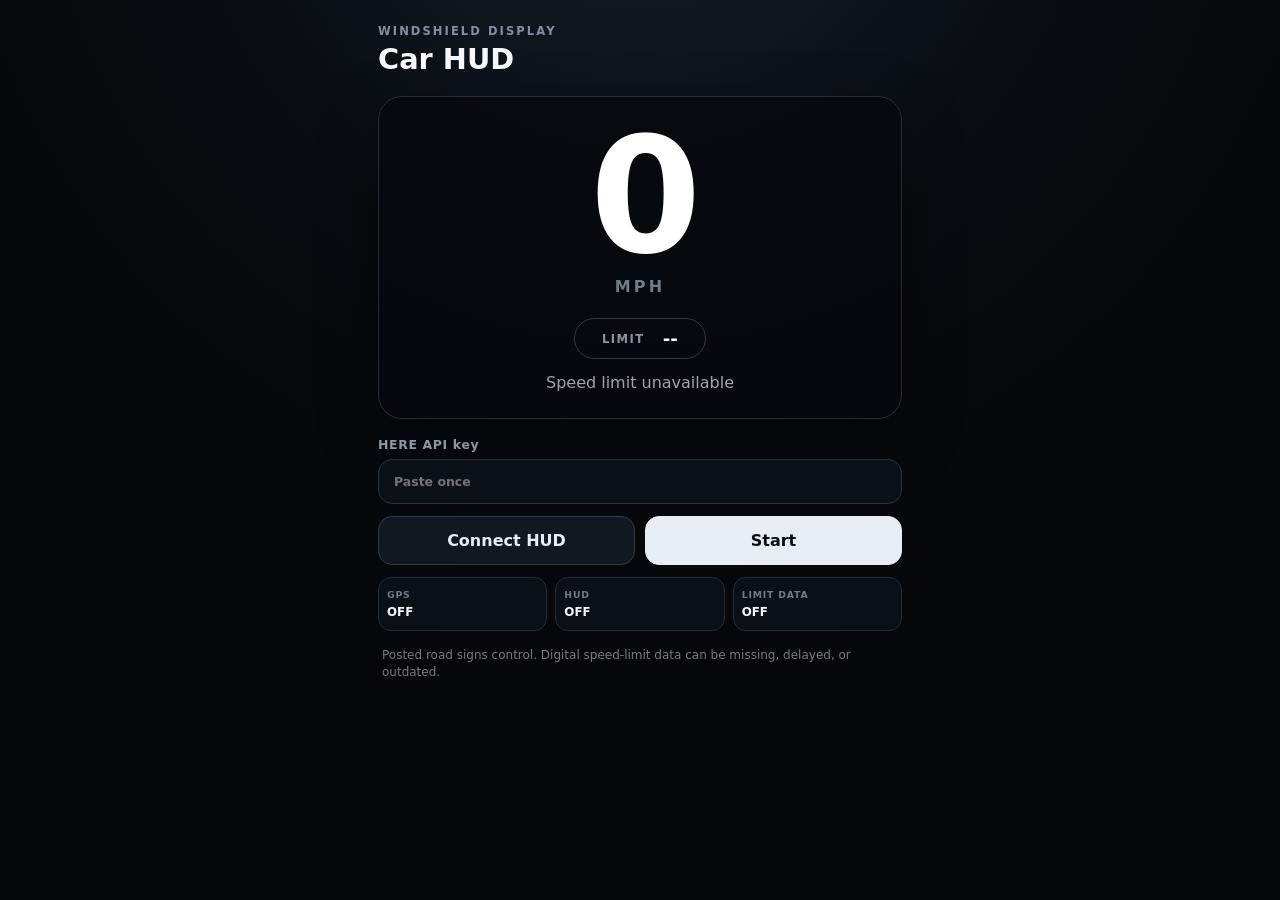
<file: index.html>
<!doctype html>
<html lang="en">
<head>
  <meta charset="utf-8">
  <meta name="viewport" content="width=device-width,initial-scale=1,viewport-fit=cover">
  <meta name="theme-color" content="#05070a">
  <meta name="apple-mobile-web-app-capable" content="yes">
  <meta name="apple-mobile-web-app-status-bar-style" content="black-translucent">
  <meta name="apple-mobile-web-app-title" content="Car HUD">
  <title>Car HUD</title>
  <link rel="manifest" href="manifest.json">
  <link rel="stylesheet" href="styles.css">
  <script defer src="app.js"></script>
</head>
<body>
  <main class="shell">
    <header>
      <div class="eyebrow">WINDSHIELD DISPLAY</div>
      <h1>Car HUD</h1>
    </header>

    <section class="readout">
      <div id="speed" class="speed">--</div>
      <div class="mph">MPH</div>
      <div class="limit-row">
        <span>LIMIT</span>
        <strong id="limit">--</strong>
      </div>
      <div id="road" class="road">Waiting to start</div>
    </section>

    <section class="controls">
      <label class="field">
        <span>HERE API key</span>
        <input id="apiKey" type="password" autocomplete="off" placeholder="Paste once">
      </label>

      <div class="buttons">
        <button id="connectBtn">Connect HUD</button>
        <button id="startBtn" class="primary">Start</button>
      </div>

      <div class="status-grid">
        <div><span>GPS</span><strong id="gpsStatus">OFF</strong></div>
        <div><span>HUD</span><strong id="bleStatus">OFF</strong></div>
        <div><span>LIMIT DATA</span><strong id="limitStatus">OFF</strong></div>
      </div>
    </section>

    <p class="note">Posted road signs control. Digital speed-limit data can be missing, delayed, or outdated.</p>
  </main>
</body>
</html>
</file>
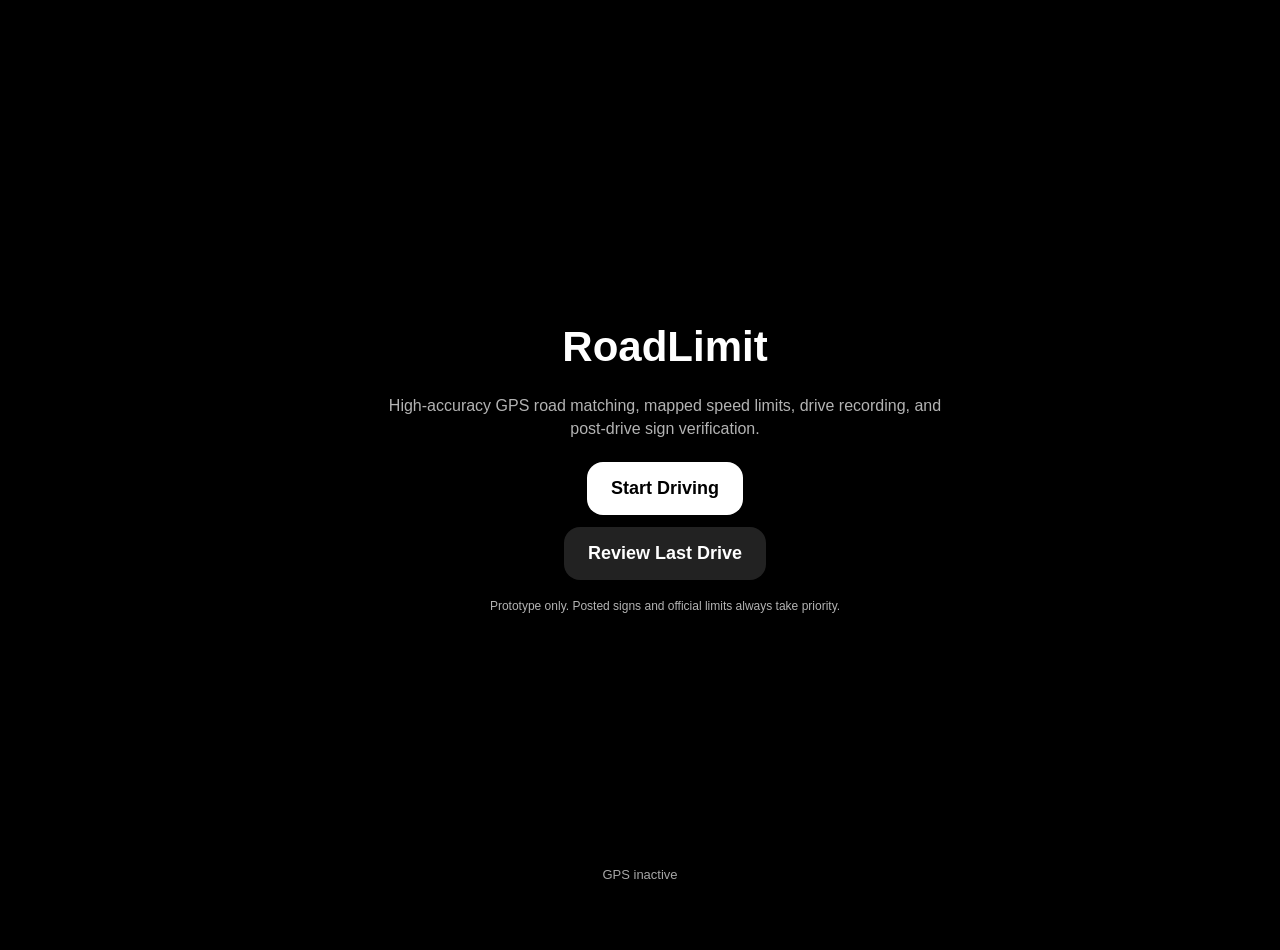
<file: Index.html>
<!doctype html><html><head>
<meta charset="utf-8"><meta name="viewport" content="width=device-width,initial-scale=1,viewport-fit=cover">
<meta name="theme-color" content="#000"><link rel="manifest" href="manifest.json">
<title>RoadLimit</title>
<style>
html,body{margin:0;width:100%;height:100%;background:#000;color:#fff;font-family:-apple-system,BlinkMacSystemFont,Arial,sans-serif}
body{overflow:hidden}.screen{width:100%;height:100%;display:flex;align-items:center;justify-content:center}
#home{flex-direction:column;text-align:center;padding:25px}h1{font-size:42px;margin:0 0 8px}
p{opacity:.7;line-height:1.4;max-width:560px}button{border:0;border-radius:16px;padding:16px 24px;margin:6px;font-size:18px;font-weight:700;background:#fff;color:#000}
.secondary{background:#222;color:#fff}.danger{background:#b3261e;color:#fff}
#drive{display:none;flex-direction:column;position:relative}#limit{font-size:36vw;font-weight:850;line-height:.8;letter-spacing:-.07em}
#unit{font-size:9vw;font-weight:750;margin-top:20px}#road{font-size:5vw;margin-top:35px;max-width:90%;white-space:nowrap;overflow:hidden;text-overflow:ellipsis}
#confidence{font-size:13px;opacity:.65;margin-top:8px}#status{position:fixed;bottom:18px;left:10px;right:10px;text-align:center;font-size:13px;opacity:.65}
#stop{position:fixed;top:calc(env(safe-area-inset-top) + 12px);right:12px;padding:10px 15px;font-size:14px}
#review{display:none;position:fixed;inset:0;background:#080808;z-index:5;padding:calc(env(safe-area-inset-top) + 20px) 18px 24px;overflow:auto}
.card{background:#171717;border:1px solid #333;border-radius:18px;padding:16px;margin:10px 0}.big{font-size:30px;font-weight:800}.badge{font-size:12px;opacity:.65}.row{display:flex;gap:6px;flex-wrap:wrap}
</style></head><body>
<section id="home" class="screen"><h1>RoadLimit</h1>
<p>High-accuracy GPS road matching, mapped speed limits, drive recording, and post-drive sign verification.</p>
<button id="start">Start Driving</button><button class="secondary" id="reviewOld">Review Last Drive</button>
<p style="font-size:12px">Prototype only. Posted signs and official limits always take priority.</p></section>
<section id="drive" class="screen"><button id="stop" class="danger">Finish</button>
<div id="limit">—</div><div id="unit">MPH</div><div id="road">Finding road…</div><div id="confidence">Waiting for GPS…</div></section>
<section id="review"><h2>Drive review</h2><div id="summary"></div><div id="candidates"></div>
<div class="row"><button id="close" class="secondary">Done</button><button id="clear" class="danger">Delete drive data</button></div>
<p style="font-size:13px;opacity:.65">Mapped sign candidates come from OpenStreetMap. Verify them against the actual sign before saving a correction.</p></section>
<div id="status">GPS inactive</div>
<script>
const $=x=>document.getElementById(x), EP=['https://overpass-api.de/api/interpreter','https://overpass.kumi.systems/api/interpreter'];
let watch=null,recording=false,track=[],last={lat:null,lon:null,t:0},lastLimit=null,lastWay=null,stable=0,cache=new Map(),signs=[];
const dist=(a,b,c,d)=>{let R=6371000,p=Math.PI/180,x=(c-a)*p*Math.cos((a+b)*p/2),y=(d-b)*p;return Math.hypot(x,y)*R};
const bear=(a,b,c,d)=>{let p=Math.PI/180,y1=a*p,y2=c*p,dl=(d-b)*p,y=Math.sin(dl)*Math.cos(y2),x=Math.cos(y1)*Math.sin(y2)-Math.sin(y1)*Math.cos(y2)*Math.cos(dl);return(Math.atan2(y,x)*180/Math.PI+360)%360};
const ad=(a,b)=>{let d=Math.abs(a-b)%360;return d>180?360-d:d};
function seg(px,py,ax,ay,bx,by){let R=6371000,p=Math.PI/180,co=Math.cos(py*p),x=(px-ax)*p*R*co,y=(py-ay)*p*R,x2=(bx-ax)*p*R*co,y2=(by-ay)*p*R,t=(x*x2+y*y2)/(x2*x2+y2*y2||1);t=Math.max(0,Math.min(1,t));return Math.hypot(x-x2*t,y-y2*t)}
function speed(v){if(v==null)return null;let m=String(v).match(/(\d+(?:\.\d+)?)\s*(mph|mi\/h|km\/h|kph)?/i);if(!m)return null;let n=+m[1],u=(m[2]||'').toLowerCase();if(u==='km/h'||u==='kph')n*=.621371;return Math.round(n)}
function say(s){if(!speechSynthesis)return;speechSynthesis.cancel();let u=new SpeechSynthesisUtterance(s);u.rate=.95;u.volume=1;speechSynthesis.speak(u)}
async function oq(q){for(let e of EP)try{let r=await fetch(e,{method:'POST',body:q});if(r.ok)return r.json()}catch(e){}throw Error()}
async function roads(lat,lon){let k=lat.toFixed(3)+','+lon.toFixed(3);if(cache.has(k))return cache.get(k);let d=.003,q=`[out:json][timeout:12];(way["highway"]["maxspeed"](${lat-d},${lon-d},${lat+d},${lon+d});way["highway"]["maxspeed:forward"](${lat-d},${lon-d},${lat+d},${lon+d});way["highway"]["maxspeed:backward"](${lat-d},${lon-d},${lat+d},${lon+d}););out tags geom;`,x=await oq(q);cache.set(k,x.elements);if(cache.size>15)cache.delete(cache.keys().next().value);return x.elements}
function choose(ws,p){let z=null;for(let w of ws){let g=w.geometry||[];for(let i=0;i<g.length-1;i++){let a=g[i],b=g[i+1],d=seg(p.lat,p.lon,a.lat,a.lon,b.lat,b.lon),br=bear(a.lat,a.lon,b.lat,b.lon),pen=p.heading==null?0:.9*Math.min(ad(p.heading,br),ad(p.heading,(br+180)%360)),cont=lastWay&&String(lastWay.id)===String(w.id)?-18:0,s=d+pen+cont;if(!z||s<z.s)z={w,i,d,br,s}}}return z}
function dirspeed(w,p,z){let t=w.tags,f=speed(t['maxspeed:forward']),b=speed(t['maxspeed:backward']),n=speed(t.maxspeed);if(f!=null||b!=null){if(p.heading!=null){let df=ad(p.heading,z.br),db=ad(p.heading,(z.br+180)%360);return df<=db?(f??n):(b??n)}}return n}
function set(v,r,c){$('limit').textContent=v;$('road').textContent=r;$('confidence').textContent=c}
async function update(pos){let c=pos.coords,p={lat:c.latitude,lon:c.longitude,heading:c.heading,speed:c.speed,accuracy:c.accuracy};if(recording)track.push({...p,t:Date.now()});$('status').textContent=`GPS active • ±${Math.round(c.accuracy||0)} m • ${track.length} points`;let moved=last.lat==null?999:dist(last.lat,last.lon,p.lat,p.lon);if(Date.now()-last.t<2500&&moved<35)return;last={lat:p.lat,lon:p.lon,t:Date.now()};try{let z=choose(await roads(p.lat,p.lon),p);if(!z){if(lastLimit!=='~35'){if(lastLimit!=null)say('Speed limit, approximately 35 miles per hour');lastLimit='~35'}set('~35','Road not mapped • estimated','Estimated');return}let n=dirspeed(z.w,p,z),name=z.w.tags.name||z.w.tags.ref||'Current road';if(n!=null){if(lastLimit!==n)stable++;else stable=2;if(stable>=2){if(lastLimit!==n)say(`Speed limit, ${n} miles per hour`);lastLimit=n;stable=2}set(lastLimit??n,name,'OSM mapped');}else{if(lastLimit!=='~35'){if(lastLimit!=null)say('Speed limit, approximately 35 miles per hour');lastLimit='~35'}set('~35',name+' • estimated','Estimated')}lastWay=z.w}catch(e){set(lastLimit??'~35','Map data unavailable • estimated',lastLimit?'Last known':'Estimated')}}
function box(){if(!track.length)return null;let la=track.map(x=>x.lat),lo=track.map(x=>x.lon);return[Math.min(...la)-.0015,Math.min(...lo)-.0015,Math.max(...la)+.0015,Math.max(...lo)+.0015]}
async function review(){let b=box();$('review').style.display='block';$('summary').innerHTML=`<div class="card"><div class="big">${track.length} GPS points</div><div class="badge">Stored locally on this phone.</div></div>`;$('candidates').innerHTML='<div class="card">Searching for mapped speed-limit signs near your drive…</div>';if(!b)return;try{let q=`[out:json][timeout:20];node["traffic_sign"~"maxspeed"](${b[0]},${b[1]},${b[2]},${b[3]});out tags;`,d=await oq(q);signs=d.elements.map(n=>({id:n.id,lat:n.lat,lon:n.lon,tags:n.tags||{}})).filter(s=>Math.min(...track.map(p=>dist(p.lat,p.lon,s.lat,s.lon)))<120);$('candidates').innerHTML=signs.length?'':'<div class="card">No mapped speed-limit signs were found near this route.</div>';signs.forEach((s,i)=>{let v=speed(s.tags.maxspeed),card=document.createElement('div');card.className='card';card.innerHTML=`<div class="badge">Candidate ${i+1}</div><div class="big">${v??'?'} MPH</div><div>about ${Math.round(Math.min(...track.map(p=>dist(p.lat,p.lon,s.lat,s.lon))))} m from your route</div><div class="row"><button>Verified</button><button class="secondary">Wrong</button><button class="secondary">Skip</button></div>`;let bs=card.querySelectorAll('button');bs[0].onclick=()=>save(s,v,card);bs[1].onclick=()=>card.remove();bs[2].onclick=()=>card.remove();$('candidates').appendChild(card)})}catch(e){$('candidates').innerHTML='<div class="card">Could not query mapped signs right now. Try Review Last Drive again later.</div>'}}
function save(s,v,card){if(v==null)return;let a=JSON.parse(localStorage.getItem('roadlimitCorrections')||'[]');a.push({lat:s.lat,lon:s.lon,speed:v,time:new Date().toISOString(),source:'user verified'});localStorage.setItem('roadlimitCorrections',JSON.stringify(a));card.style.opacity=.35}
$('start').onclick=()=>{if(!navigator.geolocation)return alert('GPS unavailable');recording=true;track=[];last={lat:null,lon:null,t:0};lastLimit=null;lastWay=null;stable=0;$('home').style.display='none';$('drive').style.display='flex';if(navigator.wakeLock)navigator.wakeLock.request('screen').catch(()=>{});watch=navigator.geolocation.watchPosition(update,e=>$('status').textContent='GPS error: '+e.message,{enableHighAccuracy:true,maximumAge:1000,timeout:10000})}
$('stop').onclick=()=>{recording=false;if(watch!=null)navigator.geolocation.clearWatch(watch);localStorage.setItem('roadlimitTrack',JSON.stringify(track));$('drive').style.display='none';$('home').style.display='flex';review()}
$('reviewOld').onclick=()=>{let x=localStorage.getItem('roadlimitTrack');if(!x)return alert('No recorded drive yet.');track=JSON.parse(x);review()}
$('close').onclick=()=>{$('review').style.display='none'};$('clear').onclick=()=>{localStorage.removeItem('roadlimitTrack');localStorage.removeItem('roadlimitCorrections');track=[];$('review').style.display='none'}
if('serviceWorker'in navigator)navigator.serviceWorker.register('sw.js').catch(()=>{});
</script></body></html>
</file>
<file: styles.css>
:root{
  color-scheme:dark;
  font-family:Inter,ui-sans-serif,system-ui,-apple-system,BlinkMacSystemFont,"Segoe UI",sans-serif;
  background:#05070a;
  color:#f5f7fa;
}
*{box-sizing:border-box}
body{
  margin:0;
  min-height:100vh;
  background:radial-gradient(circle at 50% -20%,#15202b 0,#080b0f 38%,#05070a 70%);
}
button,input{font:inherit}
.shell{
  width:min(560px,100%);
  margin:0 auto;
  padding:calc(env(safe-area-inset-top) + 24px) 18px calc(env(safe-area-inset-bottom) + 28px);
}
header{margin-bottom:20px}
.eyebrow{
  font-size:.72rem;
  letter-spacing:.18em;
  color:#8291a1;
  font-weight:800;
}
h1{margin:.28rem 0 0;font-size:1.8rem}
.readout{
  border:1px solid #242c35;
  background:rgba(6,9,13,.86);
  border-radius:24px;
  padding:28px 20px 22px;
  text-align:center;
  box-shadow:0 20px 60px rgba(0,0,0,.35);
}
.speed{
  font-variant-numeric:tabular-nums;
  font-size:clamp(6rem,30vw,10rem);
  line-height:.9;
  font-weight:850;
  letter-spacing:-.07em;
  color:#fff;
  transition:color .18s linear;
}
.mph{
  margin-top:8px;
  font-weight:800;
  letter-spacing:.2em;
  color:#707d89;
}
.limit-row{
  margin:22px auto 0;
  width:max-content;
  min-width:132px;
  display:flex;
  align-items:center;
  justify-content:center;
  gap:18px;
  border:1px solid #303945;
  border-radius:999px;
  padding:9px 15px;
}
.limit-row span{font-size:.72rem;letter-spacing:.13em;color:#8995a1;font-weight:800}
.limit-row strong{font-size:1.15rem;font-variant-numeric:tabular-nums}
.road{margin-top:14px;color:#9ba6b1;min-height:1.4em}
.controls{margin-top:18px}
.field{
  display:grid;
  gap:7px;
  color:#8b98a5;
  font-size:.78rem;
  font-weight:700;
  letter-spacing:.05em;
}
input{
  width:100%;
  border:1px solid #2a333d;
  color:#eef2f5;
  background:#0c1117;
  padding:14px 15px;
  border-radius:14px;
  outline:none;
}
input:focus{border-color:#64788c}
.buttons{display:grid;grid-template-columns:1fr 1fr;gap:10px;margin-top:12px}
button{
  border:1px solid #303b46;
  border-radius:14px;
  padding:14px 12px;
  color:#e7edf2;
  background:#111821;
  font-weight:800;
}
button.primary{background:#e7edf2;color:#0a0e12;border-color:#e7edf2}
button:disabled{opacity:.45}
.status-grid{
  display:grid;
  grid-template-columns:repeat(3,1fr);
  gap:8px;
  margin-top:12px;
}
.status-grid div{
  border:1px solid #242d36;
  border-radius:13px;
  padding:11px 8px;
  background:#0b1016;
  min-width:0;
}
.status-grid span{
  display:block;
  color:#6f7c89;
  font-size:.58rem;
  letter-spacing:.09em;
  font-weight:800;
  margin-bottom:5px;
}
.status-grid strong{
  display:block;
  font-size:.74rem;
  white-space:nowrap;
  overflow:hidden;
  text-overflow:ellipsis;
}
.note{
  color:#717d88;
  font-size:.75rem;
  line-height:1.45;
  margin:16px 4px 0;
}
</file>
